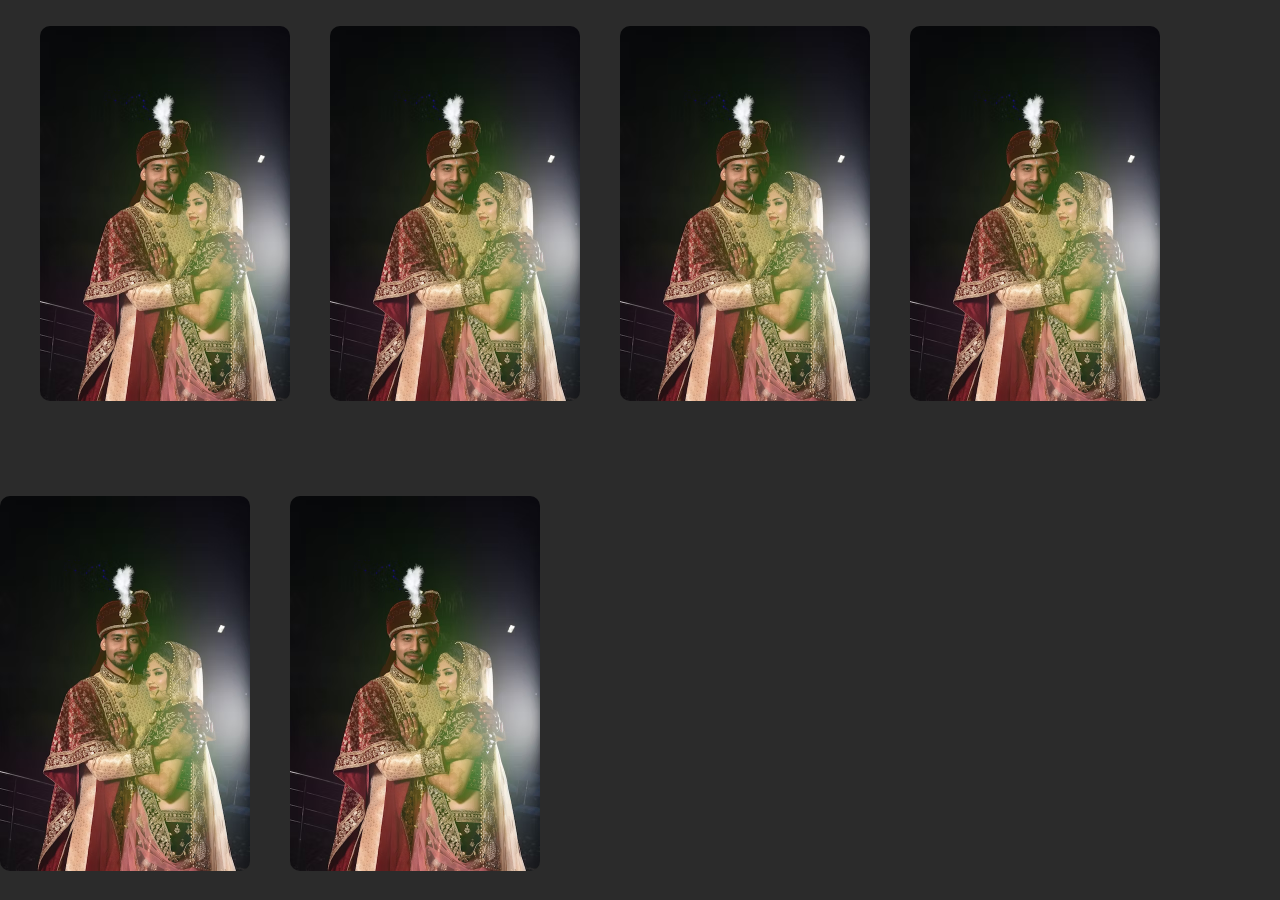
<file: service.html>
<!DOCTYPE html>
<html lang="en">

<head>
   <meta charset="UTF-8">
   <meta name="viewport" content="width=device-width, initial-scale=1.0">
   <title>Services</title>
   <link rel="stylesheet" href="service.css">
</head>

<body>

   <section class="container">
      <div></div>
      <div class="card">
         <div class="card-inner">
            <div class="front-face">
               <img src="./assets/slider1.avif" alt="">
            </div>
            <div class="back-face">
               <h2>Marrage Planner</h2>
               <p>Lorem ipsum dolor sit, amet consectetur adipisicing elit. Exercitationem, laboriosam tempora eos
                  suscipit sed temporibus enim molestias delectus quisquam repudiandae!</p>
            </div>
         </div>
      </div>

      <div class="card">
         <div class="card-inner">
            <div class="front-face">
               <img src="./assets/slider1.avif" alt="">
            </div>
            <div class="back-face">
               <h2>Marrage Planner</h2>
               <p>Lorem ipsum dolor sit, amet consectetur adipisicing elit. Exercitationem, laboriosam tempora eos
                  suscipit sed temporibus enim molestias delectus quisquam repudiandae!</p>
            </div>
         </div>
      </div>
      <div class="card">
         <div class="card-inner">
            <div class="front-face">
               <img src="./assets/slider1.avif" alt="">
            </div>
            <div class="back-face">
               <h2>Marrage Planner</h2>
               <p>Lorem ipsum dolor sit, amet consectetur adipisicing elit. Exercitationem, laboriosam tempora eos
                  suscipit sed temporibus enim molestias delectus quisquam repudiandae!</p>
            </div>
         </div>
      </div>
      <div class="card">
         <div class="card-inner">
            <div class="front-face">
               <img src="./assets/slider1.avif" alt="">
            </div>
            <div class="back-face">
               <h2>Marrage Planner</h2>
               <p>Lorem ipsum dolor sit, amet consectetur adipisicing elit. Exercitationem, laboriosam tempora eos
                  suscipit sed temporibus enim molestias delectus quisquam repudiandae!</p>
            </div>
         </div>
      </div>
      <div class="card">
         <div class="card-inner">
            <div class="front-face">
               <img src="./assets/slider1.avif" alt="">
            </div>
            <div class="back-face">
               <h2>Marrage Planner</h2>
               <p>Lorem ipsum dolor sit, amet consectetur adipisicing elit. Exercitationem, laboriosam tempora eos
                  suscipit sed temporibus enim molestias delectus quisquam repudiandae!</p>
            </div>
         </div>
      </div>
      <div class="card">
         <div class="card-inner">
            <div class="front-face">
               <img src="./assets/slider1.avif" alt="">
            </div>
            <div class="back-face">
               <h2>Marrage Planner</h2>
               <p>Lorem ipsum dolor sit, amet consectetur adipisicing elit. Exercitationem, laboriosam tempora eos
                  suscipit sed temporibus enim molestias delectus quisquam repudiandae!</p>
            </div>
         </div>
      </div>


   </section>

</body>

</html>
</file>
<file: service.css>
* {
  margin: 0;
  padding: 0;
  box-sizing: border-box;
}

.container {
  width: 100%;
  height: 100vh;
  background: #2b2b2b;
  display: flex;
  align-items: center;
  /* justify-content: center; */
  flex-wrap: wrap;
  gap: 40px;
}

.card {
  width: 250px;
  perspective: 1000px;
  cursor: pointer;
}

.card-inner {
  position: relative;
  width: 100%;
  text-align: center;
  transform-style: preserve-3d;
  transition: transform 1s;
}

.front-face {
  backface-visibility: hidden;
}
.front-face img {
  width: 100%;
  border-radius: 10px;
}

.back-face {
  backface-visibility: hidden;
  background: #c62600;
  color: #fff;
  position: absolute;
  height: 100%;
  width: 100%;
  top: 0;
  left: 0;
  border-radius: 10px;
  display: flex;
  justify-content: center;
  flex-direction: column;
  transform: rotateY(180deg);
}

.card:hover .card-inner {
  transform: rotateY(-180deg);
}
</file>
